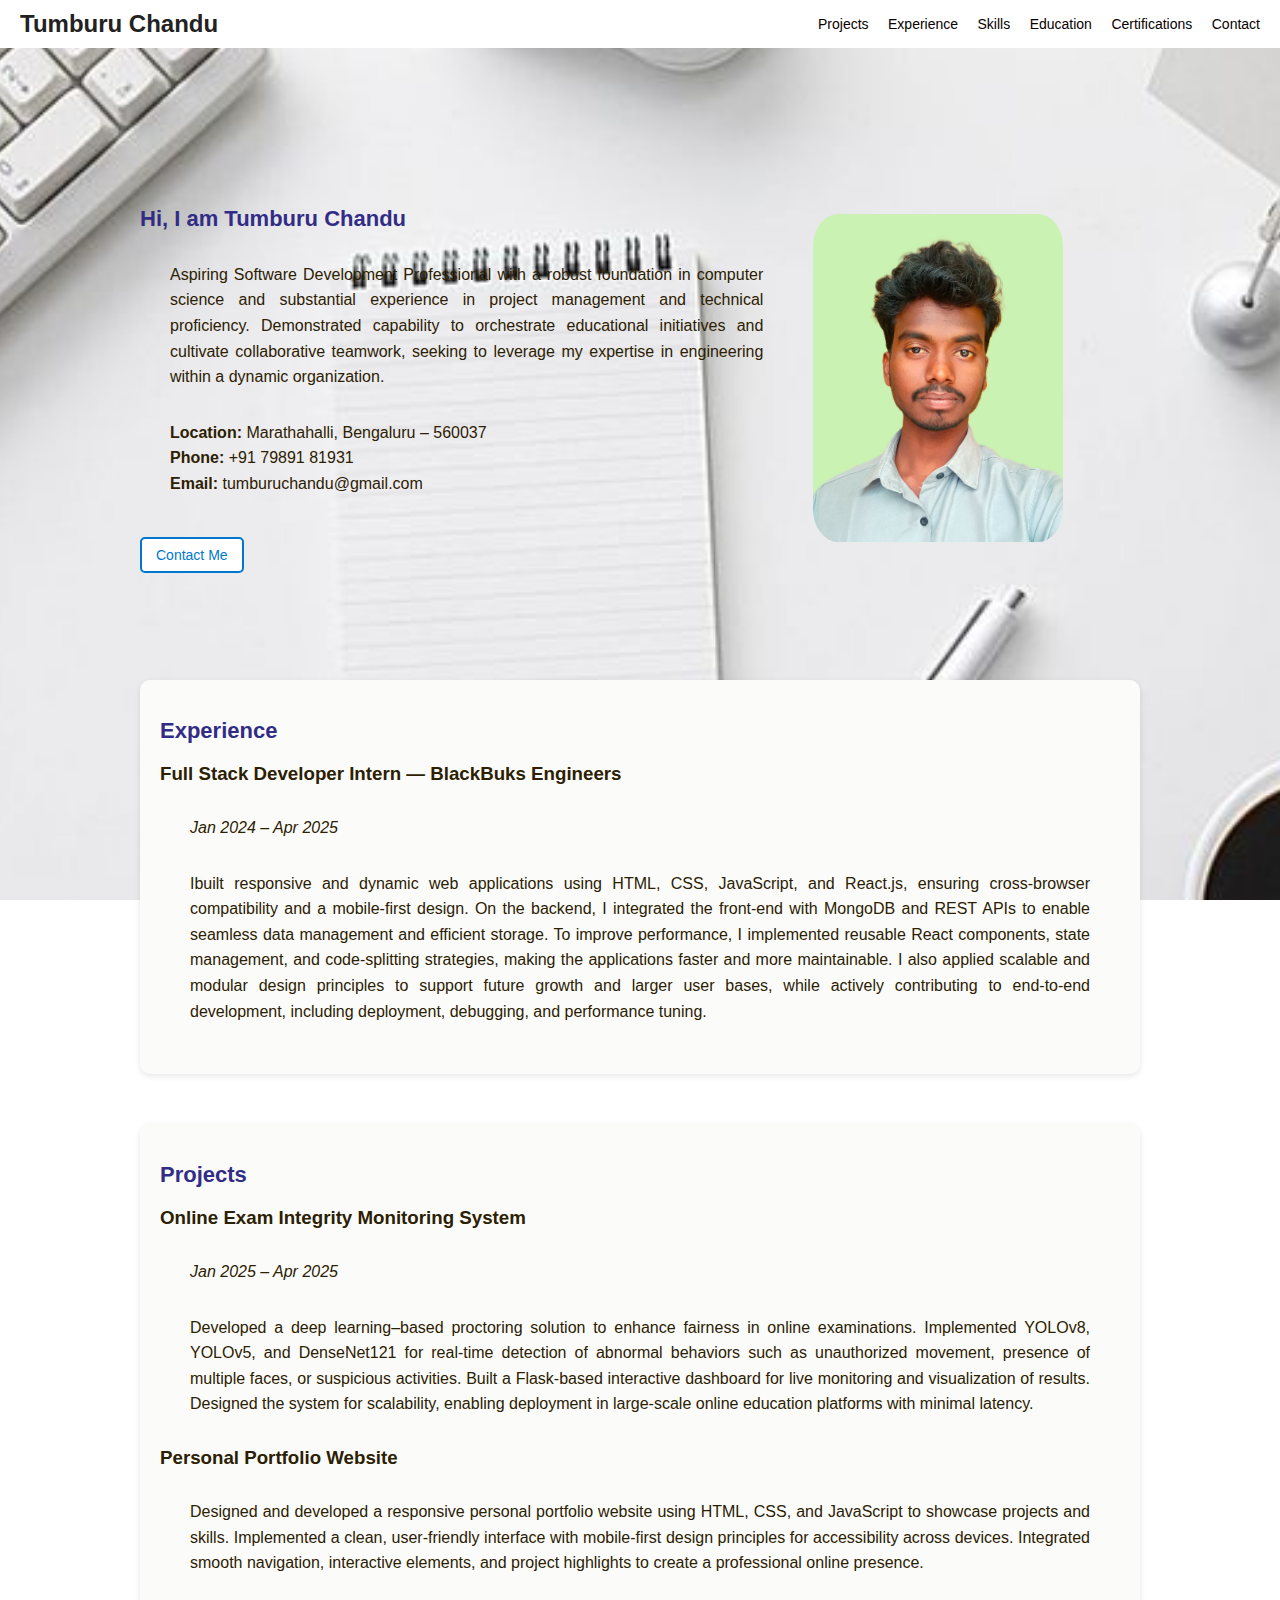
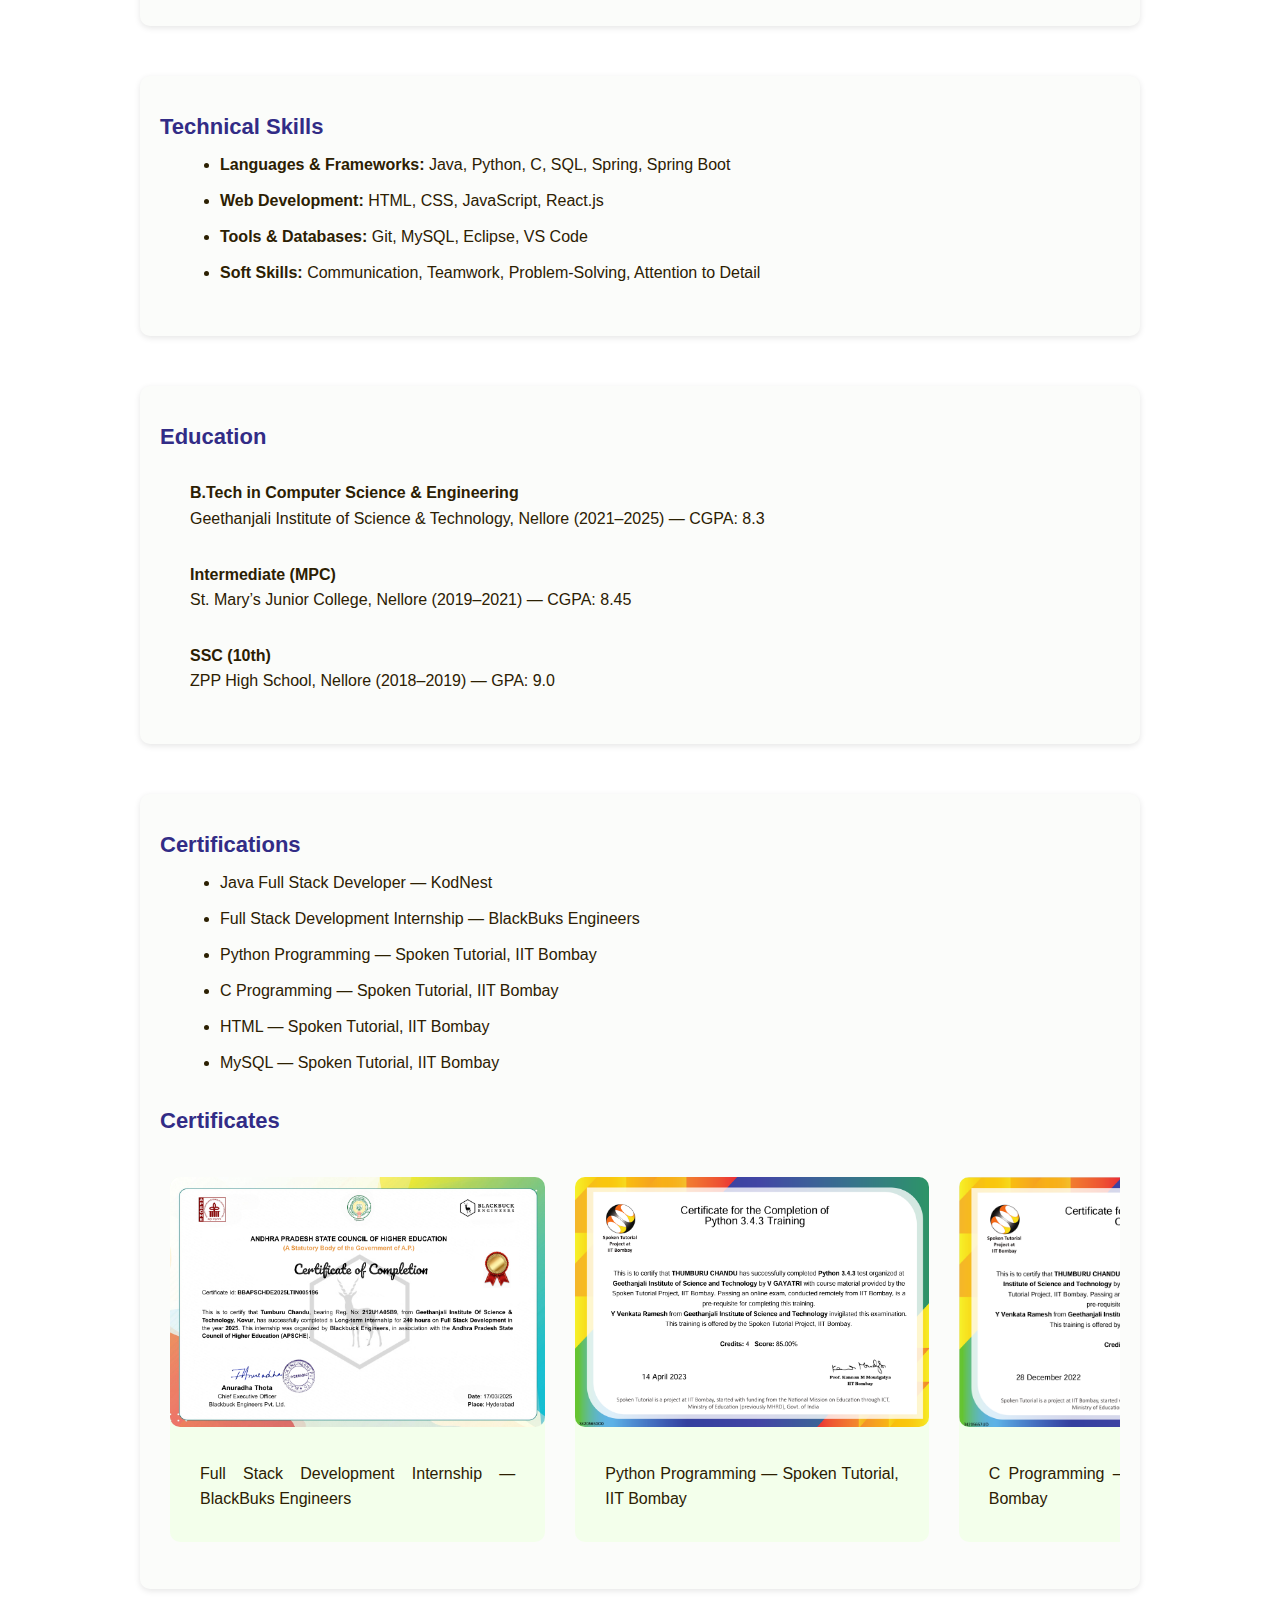
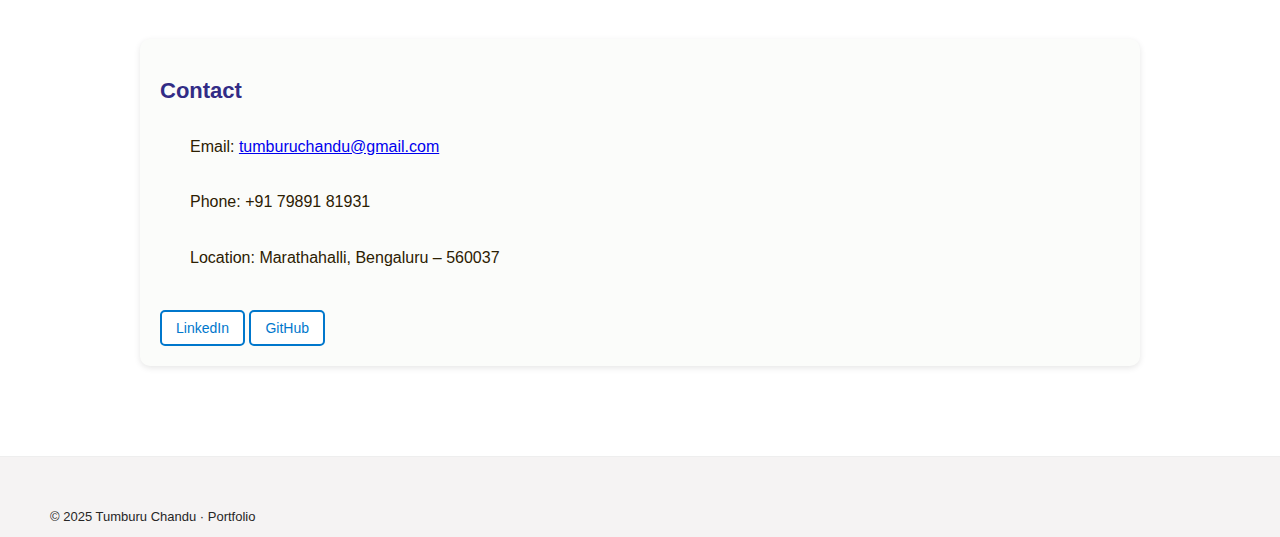
<file: index.html>
<!DOCTYPE html>
<html lang="en">
<head>
  <meta charset="UTF-8">
  <meta name="viewport" content="width=device-width, initial-scale=1.0">
  <title>Tumburu Chandu Portfolio</title>
  <link rel="stylesheet" href="style.css">
</head>
<body>

<header>
  <div class="container">
    <h1>Tumburu Chandu</h1>
    <nav>
      <a href="#projects">Projects</a>
      <a href="#experience">Experience</a>
      <a href="#skills">Skills</a>
      <a href="#education">Education</a>
      <a href="#certifications">Certifications</a>
      <a href="#contact">Contact</a>
    </nav>
  </div>
</header>

<main>
  <section class="hero">
    <div>
      <h2>Hi, I am Tumburu Chandu</h2>
      <p>Aspiring Software Development Professional with a robust foundation in computer science and substantial experience in 
project management and technical proficiency. Demonstrated capability to orchestrate educational initiatives and 
cultivate collaborative teamwork, seeking to leverage my expertise in engineering within a dynamic organization.</p>
      <p><strong>Location:</strong> Marathahalli, Bengaluru – 560037<br>
         <strong>Phone:</strong> +91 79891 81931<br>
         <strong>Email:</strong> tumburuchandu@gmail.com</p>
      <a href="#contact" class="btn">Contact Me</a>
    </div>
    <div>
      <img src="media/passphoto.jpg" alt="Photo of me">
    </div>
  </section>

  <section id="experience" class="experience">
    <h2>Experience</h2>
    <h3>Full Stack Developer Intern — BlackBuks Engineers</h3>
    <p><em>Jan 2024 – Apr 2025</em></p>
    <p>
     Ibuilt responsive and dynamic web applications using HTML, CSS, JavaScript, and React.js, ensuring cross-browser compatibility and a mobile-first design. On the backend, I integrated the front-end with MongoDB and REST APIs to enable seamless data management and efficient storage. To improve performance, I implemented reusable React components, state management, and code-splitting strategies, making the applications faster and more maintainable. I also applied scalable and modular design principles to support future growth and larger user bases, while actively contributing to end-to-end development, including deployment, debugging, and performance tuning.
    </p>
  </section>

  <section id="projects" class="projects">
    <h2>Projects</h2>
    <article>
      <h3>Online Exam Integrity Monitoring System</h3>
      <p><em>Jan 2025 – Apr 2025</em></p>
      <p>Developed a deep learning–based proctoring solution to enhance fairness in online examinations. Implemented YOLOv8, YOLOv5, and DenseNet121 for real-time detection of abnormal behaviors such as unauthorized movement, presence of multiple faces, or suspicious activities. Built a Flask-based interactive dashboard for live monitoring and visualization of results. Designed the system for scalability, enabling deployment in large-scale online education platforms with minimal latency.</p>
    </article>
    <article>
      <h3>Personal Portfolio Website</h3>
      <p>Designed and developed a responsive personal portfolio website using HTML, CSS, and JavaScript to showcase projects and skills. Implemented a clean, user-friendly interface with mobile-first design principles for accessibility across devices. Integrated smooth navigation, interactive elements, and project highlights to create a professional online presence.</p>
    </article>
  </section>

  <section id="skills" class="skills">
    <h2>Technical Skills</h2>
    <ul>
      <li><strong>Languages & Frameworks:</strong> Java, Python, C, SQL, Spring, Spring Boot</li>
      <br>
      <li><strong>Web Development:</strong> HTML, CSS, JavaScript, React.js</li>
      <br>
      <li><strong>Tools & Databases:</strong> Git, MySQL, Eclipse, VS Code</li>
      <br>
      <li><strong>Soft Skills:</strong> Communication, Teamwork, Problem-Solving, Attention to Detail</li>
      <br>
    </ul>

  </section>

  <section id="education" class="education">
    <h2>Education</h2>
    <p><strong>B.Tech in Computer Science & Engineering</strong><br>Geethanjali Institute of Science & Technology, Nellore (2021–2025) — CGPA: 8.3</p>
    <p><strong>Intermediate (MPC)</strong><br>St. Mary’s Junior College, Nellore (2019–2021) — CGPA: 8.45</p>
    <p><strong>SSC (10th)</strong><br>ZPP High School, Nellore (2018–2019) — GPA: 9.0</p>
  </section>

  <section id="certifications" class="certifications">
    <h2>Certifications</h2>
    <ul>
      <li>Java Full Stack Developer — KodNest</li>
      <br>
      <li>Full Stack Development Internship — BlackBuks Engineers</li>
      <br>
      <li>Python Programming — Spoken Tutorial, IIT Bombay</li>
      <br>
      <li>C Programming — Spoken Tutorial, IIT Bombay</li>
      <br>
      <li>HTML — Spoken Tutorial, IIT Bombay</li>
      <br>
      <li>MySQL — Spoken Tutorial, IIT Bombay</li>
      <br>
    </ul>
    <h2>Certificates</h2>
    <div class="Certificates">
      
      <diV class="divser"> 
        <img src="media/Full-Stack-Certificate.png" alt="Full stack development Certificate" class="Certificate">
        <p>Full Stack Development Internship — BlackBuks Engineers</p>
      </diV>
      <diV class="divser"> 
        <img src="media/Python-Certificate.png" alt="Python Spoken tutorial Certficate" class="Certificate">
        <p>Python Programming — Spoken Tutorial, IIT Bombay</p>
      </diV>
      <diV class="divser"> 
        <img src="media/C-Certificate.png" alt="C programming Certificate" class="Certificate" >
        <p>C Programming — Spoken Tutorial, IIT Bombay</p>
      </diV>
      <diV class="divser"> 
        <img src="media/Html-Certificate.png" alt="Html Certficate" class="Certificate">
        <p>HTML — Spoken Tutorial, IIT Bombay</p>
      </diV>
      <diV class="divser"> 
        <img src="media/MySQL-Certificate.png" alt="MySQL Certificate" class="Certificate">
        <p>MySQL — Spoken Tutorial, IIT Bombay</p>
      </diV>
    </div>
  </section>

  <section id="contact" class="contact">
    <h2>Contact</h2>
    <p>Email: <a href="mailto:tumburuchandu@gmail.com">tumburuchandu@gmail.com</a></p>
    <p>Phone: +91 79891 81931</p>
    <p>Location: Marathahalli, Bengaluru – 560037</p>
    <a href="https://www.linkedin.com/in/tumburu-chandu-a915b92b9/" class="btn" target="_blank">LinkedIn</a>
    <a href="https://github.com/tumburuchandu" class="btn" target="_blank">GitHub</a>
  </section>
</main>

<footer>
  <p>© 2025 Tumburu Chandu · Portfolio</p>
</footer>

</body>
</html>
</file>
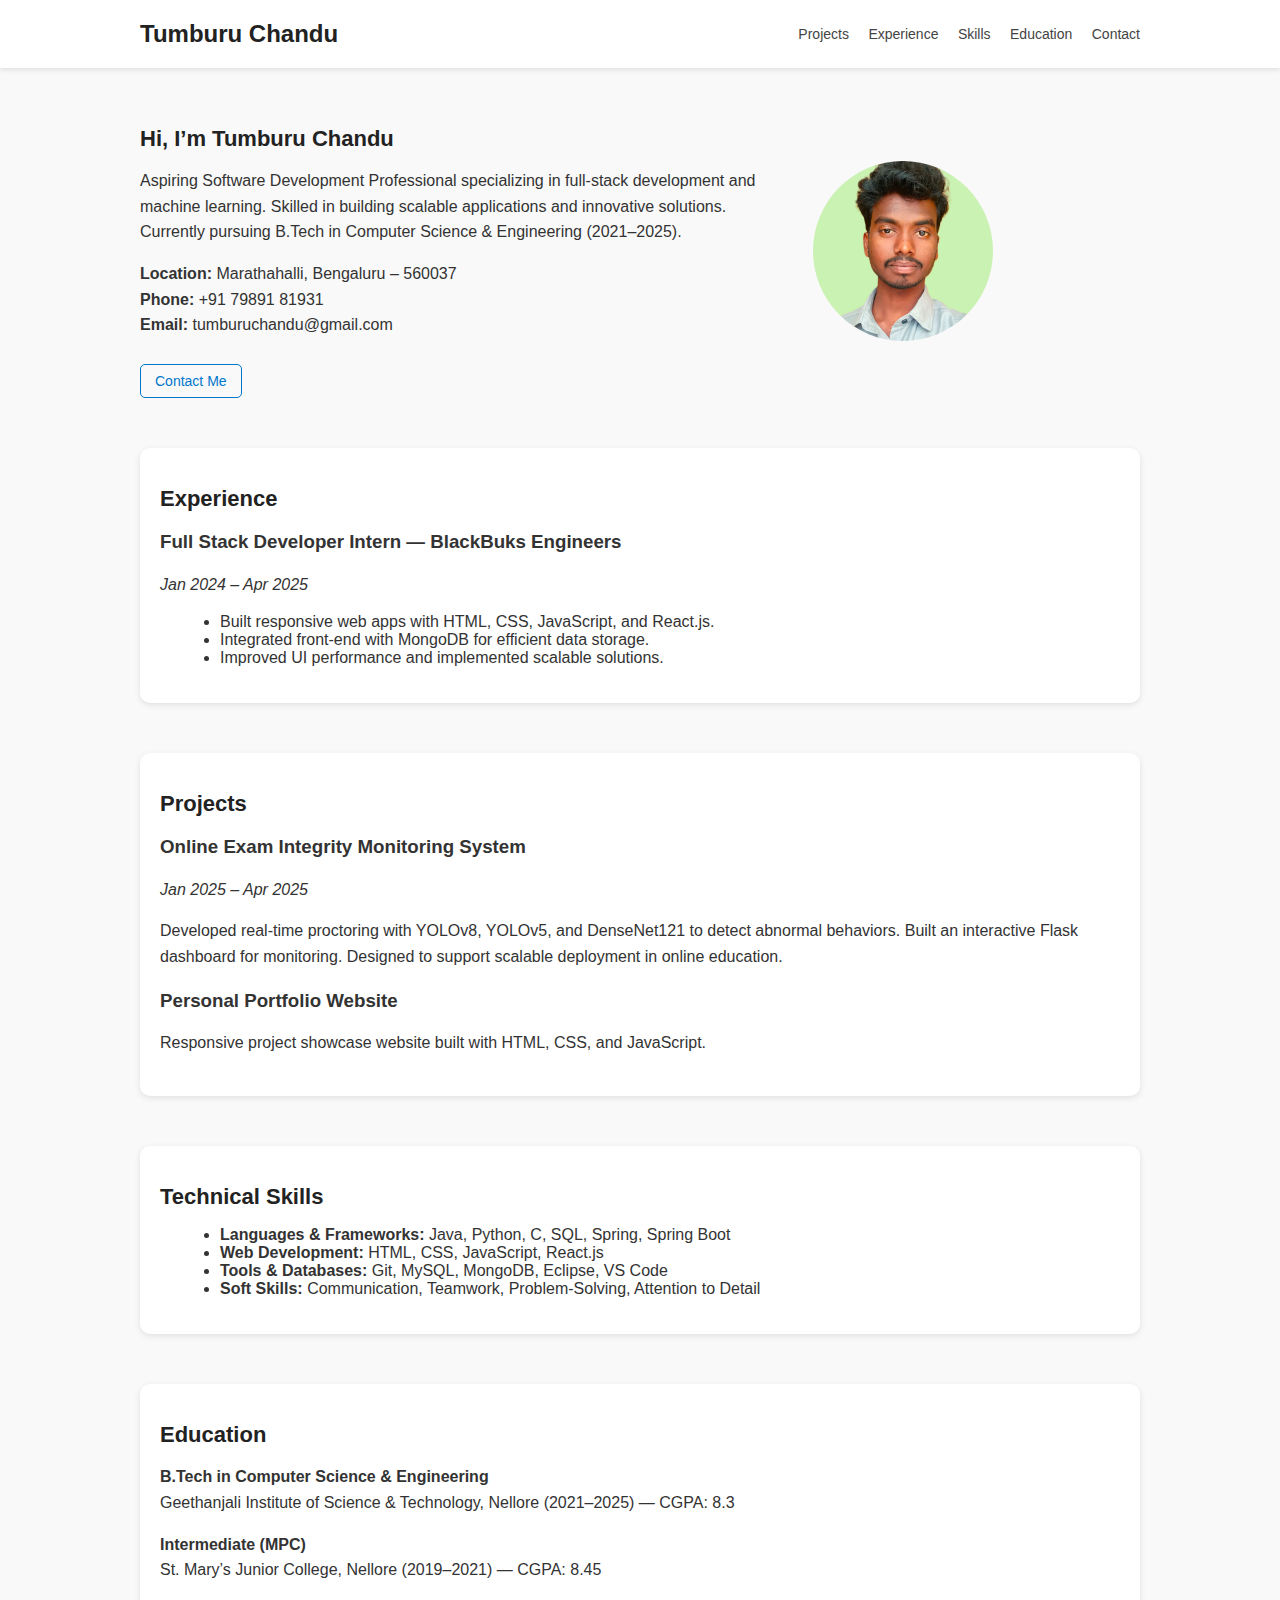
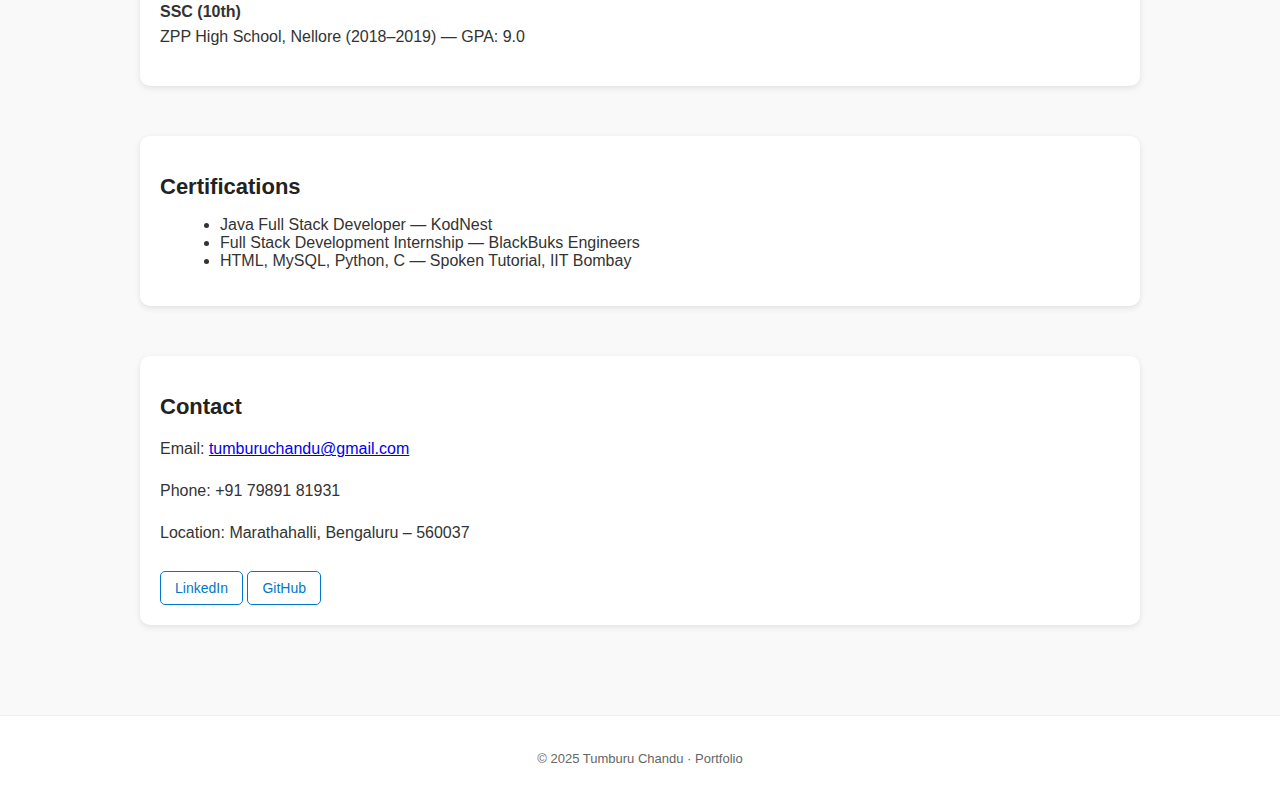
<file: HTML/portfolio.html>
<!DOCTYPE html>
<html lang="en">
<head>
  <meta charset="UTF-8">
  <meta name="viewport" content="width=device-width, initial-scale=1.0">
  <title>Tumburu Chandu Portfolio</title>
  <link rel="stylesheet" href="/CSS/style.css">
</head>
<body>

<header>
  <div class="container">
    <h1>Tumburu Chandu</h1>
    <nav>
      <a href="#projects">Projects</a>
      <a href="#experience">Experience</a>
      <a href="#skills">Skills</a>
      <a href="#education">Education</a>
      <a href="#contact">Contact</a>
    </nav>
  </div>
</header>

<main>
  <section class="hero">
    <div>
      <h2>Hi, I’m Tumburu Chandu</h2>
      <p>Aspiring Software Development Professional specializing in full-stack development and machine learning. Skilled in building scalable applications and innovative solutions. Currently pursuing B.Tech in Computer Science & Engineering (2021–2025).</p>
      <p><strong>Location:</strong> Marathahalli, Bengaluru – 560037<br>
         <strong>Phone:</strong> +91 79891 81931<br>
         <strong>Email:</strong> tumburuchandu@gmail.com</p>
      <a href="#contact" class="btn">Contact Me</a>
    </div>
    <div>
      <img src="/media/passphoto.jpg" alt="Photo of me">
    </div>
  </section>

  <section id="experience" class="experience">
    <h2>Experience</h2>
    <h3>Full Stack Developer Intern — BlackBuks Engineers</h3>
    <p><em>Jan 2024 – Apr 2025</em></p>
    <ul>
      <li>Built responsive web apps with HTML, CSS, JavaScript, and React.js.</li>
      <li>Integrated front-end with MongoDB for efficient data storage.</li>
      <li>Improved UI performance and implemented scalable solutions.</li>
    </ul>
  </section>

  <section id="projects" class="projects">
    <h2>Projects</h2>
    <article>
      <h3>Online Exam Integrity Monitoring System</h3>
      <p><em>Jan 2025 – Apr 2025</em></p>
      <p>Developed real-time proctoring with YOLOv8, YOLOv5, and DenseNet121 to detect abnormal behaviors. Built an interactive Flask dashboard for monitoring. Designed to support scalable deployment in online education.</p>
    </article>
    <article>
      <h3>Personal Portfolio Website</h3>
      <p>Responsive project showcase website built with HTML, CSS, and JavaScript.</p>
    </article>
  </section>

  <section id="skills" class="skills">
    <h2>Technical Skills</h2>
    <ul>
      <li><strong>Languages & Frameworks:</strong> Java, Python, C, SQL, Spring, Spring Boot</li>
      <li><strong>Web Development:</strong> HTML, CSS, JavaScript, React.js</li>
      <li><strong>Tools & Databases:</strong> Git, MySQL, MongoDB, Eclipse, VS Code</li>
      <li><strong>Soft Skills:</strong> Communication, Teamwork, Problem-Solving, Attention to Detail</li>
    </ul>
  </section>

  <section id="education" class="education">
    <h2>Education</h2>
    <p><strong>B.Tech in Computer Science & Engineering</strong><br>Geethanjali Institute of Science & Technology, Nellore (2021–2025) — CGPA: 8.3</p>
    <p><strong>Intermediate (MPC)</strong><br>St. Mary’s Junior College, Nellore (2019–2021) — CGPA: 8.45</p>
    <p><strong>SSC (10th)</strong><br>ZPP High School, Nellore (2018–2019) — GPA: 9.0</p>
  </section>

  <section class="certifications">
    <h2>Certifications</h2>
    <ul>
      <li>Java Full Stack Developer — KodNest</li>
      <li>Full Stack Development Internship — BlackBuks Engineers</li>
      <li>HTML, MySQL, Python, C — Spoken Tutorial, IIT Bombay</li>
    </ul>
  </section>

  <section id="contact" class="contact">
    <h2>Contact</h2>
    <p>Email: <a href="mailto:tumburuchandu@gmail.com">tumburuchandu@gmail.com</a></p>
    <p>Phone: +91 79891 81931</p>
    <p>Location: Marathahalli, Bengaluru – 560037</p>
    <a href="https://www.linkedin.com/in/tumburu-chandu-a915b92b9/" class="btn" target="_blank">LinkedIn</a>
    <a href="https://github.com/tumburuchandu" class="btn" target="_blank">GitHub</a>
  </section>
</main>

<footer>
  <p>© 2025 Tumburu Chandu · Portfolio</p>
</footer>

</body>
</html>
</file>
<file: style.css>
body { 
    font-family: Arial, 
    sans-serif; 
    margin: 0; 
    background-image: url('media/background.jpg');
    background-size: cover;
    background-attachment: fixed;
    background-position: center;
    background-repeat: no-repeat;
    color: #2c2002; }

header { 
    background-color: #f5f3f3; 
    box-shadow: 0 2px 5px rgba(0,0,0,0.1); 
    padding: 20px; }

header .container { 
    display: flex; 
    justify-content: space-between; 
    align-items: center;
    position:fixed;
    top: 0;            
    left: 0;
    right: 0;
    z-index: 1000;     
    background: #fff;  
    padding: 10px 20px;
    margin: auto; }

header h1 { 
    margin: 0; 
    font-size: 24px; 
    color: #222; }

header nav a { 
    margin-left: 15px; 
    text-decoration: none; 
    color: #070000; 
    font-size: 14px; }

header nav a:hover { 
    color: #0077cc; }

main { 
    max-width: 1000px; 
    margin: auto; 
    padding: 40px 20px;
    
}

section { 
    
    margin-bottom: 50px; }

h2 { font-size: 22px; 
    margin-bottom: 15px; 
    color: #322c86; }

p { margin: 30px; 
    text-align: justify;   
    line-height: 1.6; }

.hero { 
    height: 500px;
    display: grid; 
    margin-top: 50px;
    grid-template-columns: 2fr 1fr; 
    gap: 20px; 
    align-items: center; }

.hero img { 
   
    width: 250px; 
    border-radius: 10%; 
    background: #ddd; 
    object-fit: cover;
 }

.skills, .education, .certifications, .experience, .projects, .contact { 
    scroll-margin-top: 70px;
    background: #fbfcfa; 
    margin-top: 50px;
    padding: 20px; 
    border-radius: 10px; 
    box-shadow: 0 2px 6px rgba(0,0,0,0.1); }

.skills ul, .experience ul, .projects ul, .certifications ul { 
    list-style: disc; 
    margin-left: 20px; }

.projects article { 
    margin-bottom: 20px; }

footer { 
    text-align: center; 
    font-size: 13px; 
    background-color: #f5f3f3; 
    color: #272626; 
    padding: 20px; 
    height: 40px;
    border-top: 1px solid #eee; }
    
.btn { 
    display: inline-block; 
    padding: 8px 14px; 
    margin-top: 10px; 
    background-color: #fff;
    border: 2px solid #0077cc; 
    color: #0077cc; 
    border-radius: 5px; 
    text-decoration: none; 
    font-size: 14px; }

.btn:hover { 
    background: #0077cc; 
    color: #fff; }
  
.Certificate {
  height: 250px;
  border-radius: 10px;
}

.divser {
    background-color: #f3ffeb;
    border-radius: 10px;
}


.Certificates {
  height: 400px;  
  display: flex;
  gap: 30px;
  align-items: center;
  overflow-x: auto;
  scroll-behavior: smooth;
  padding: 10px;
  
}


.Certificates::-webkit-scrollbar {
  display: none;
}
</file>
<file: CSS/style.css>
body { 
    font-family: Arial, 
    sans-serif; margin: 0; 
    padding: 0; background: #f9f9f9; 
    color: #333; }

header { 
    background: #fff; 
    box-shadow: 0 2px 5px rgba(0,0,0,0.1); 
    padding: 20px; }

header .container { 
    display: flex; justify-content: 
    space-between; align-items: 
    center; max-width: 1000px; 
    margin: auto; }

header h1 { 
    margin: 0; 
    font-size: 24px; 
    color: #222; }

header nav a { 
    margin-left: 15px; 
    text-decoration: none; 
    color: #444; 
    font-size: 14px; }

header nav a:hover { 
    color: #0077cc; }

main { 
    max-width: 1000px; 
    margin: auto; 
    padding: 40px 20px; }

section { 
    margin-bottom: 50px; }

h2 { font-size: 22px; 
    margin-bottom: 15px; 
    color: #222; }

p { 
    line-height: 1.6; }

.hero { 
    display: grid; 
    grid-template-columns: 2fr 1fr; 
    gap: 20px; 
    align-items: center; }

.hero img { 
    width: 180px;
    height: 180px; 
    border-radius: 50%; 
    background: #ddd; 
    object-fit: cover; }

.skills, .education, .certifications, .experience, .projects, .contact { 
    background: #fff; 
    padding: 20px; 
    border-radius: 10px; 
    box-shadow: 0 2px 6px rgba(0,0,0,0.1); }

.skills ul, .experience ul, .projects ul, .certifications ul { 
    list-style: disc; 
    margin-left: 20px; }

.projects article { 
    margin-bottom: 20px; }

footer { 
    text-align: center; 
    font-size: 13px; color: #666; 
    padding: 20px; background: #fff; 
    border-top: 1px solid #eee; }
    
.btn { 
    display: inline-block; 
    padding: 8px 14px; 
    margin-top: 10px; 
    border: 1px solid #0077cc; 
    color: #0077cc; 
    border-radius: 5px; 
    text-decoration: none; 
    font-size: 14px; }

.btn:hover { 
    background: #0077cc; 
    color: #fff; }
</file>
